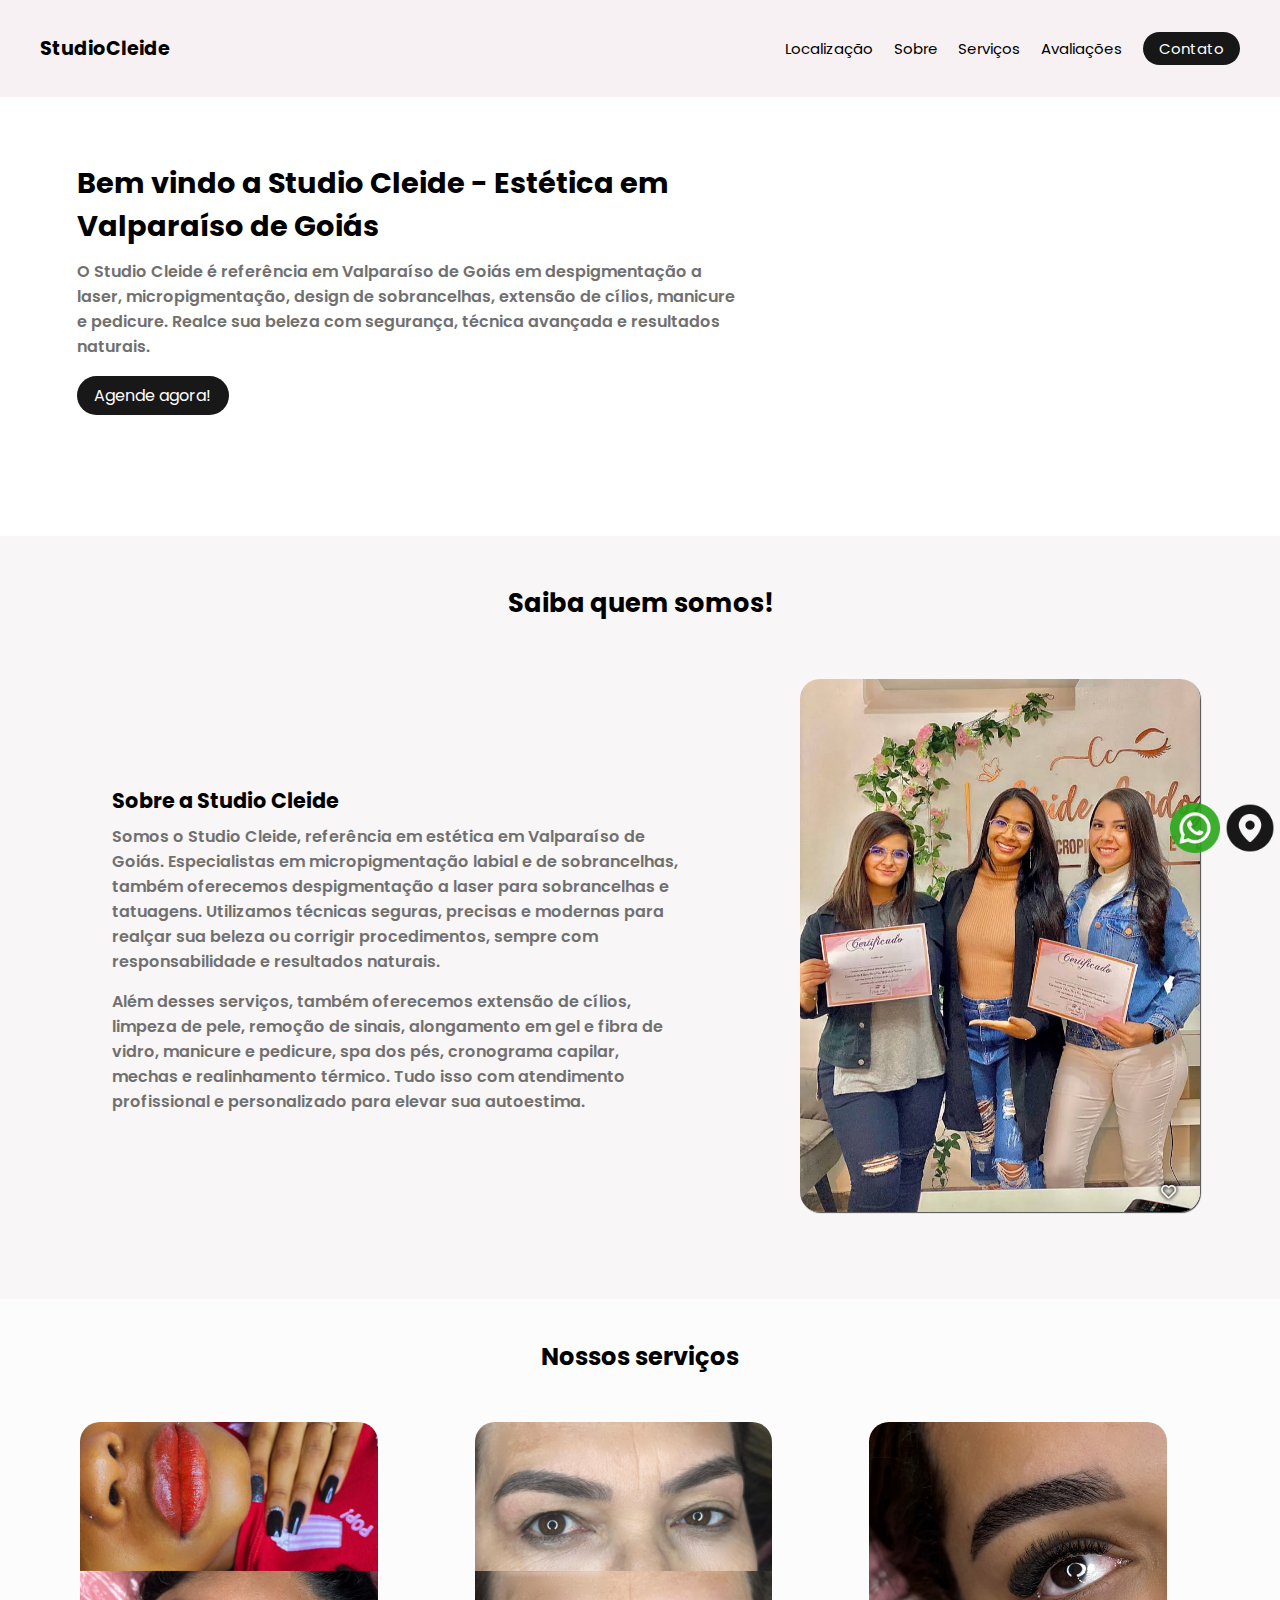
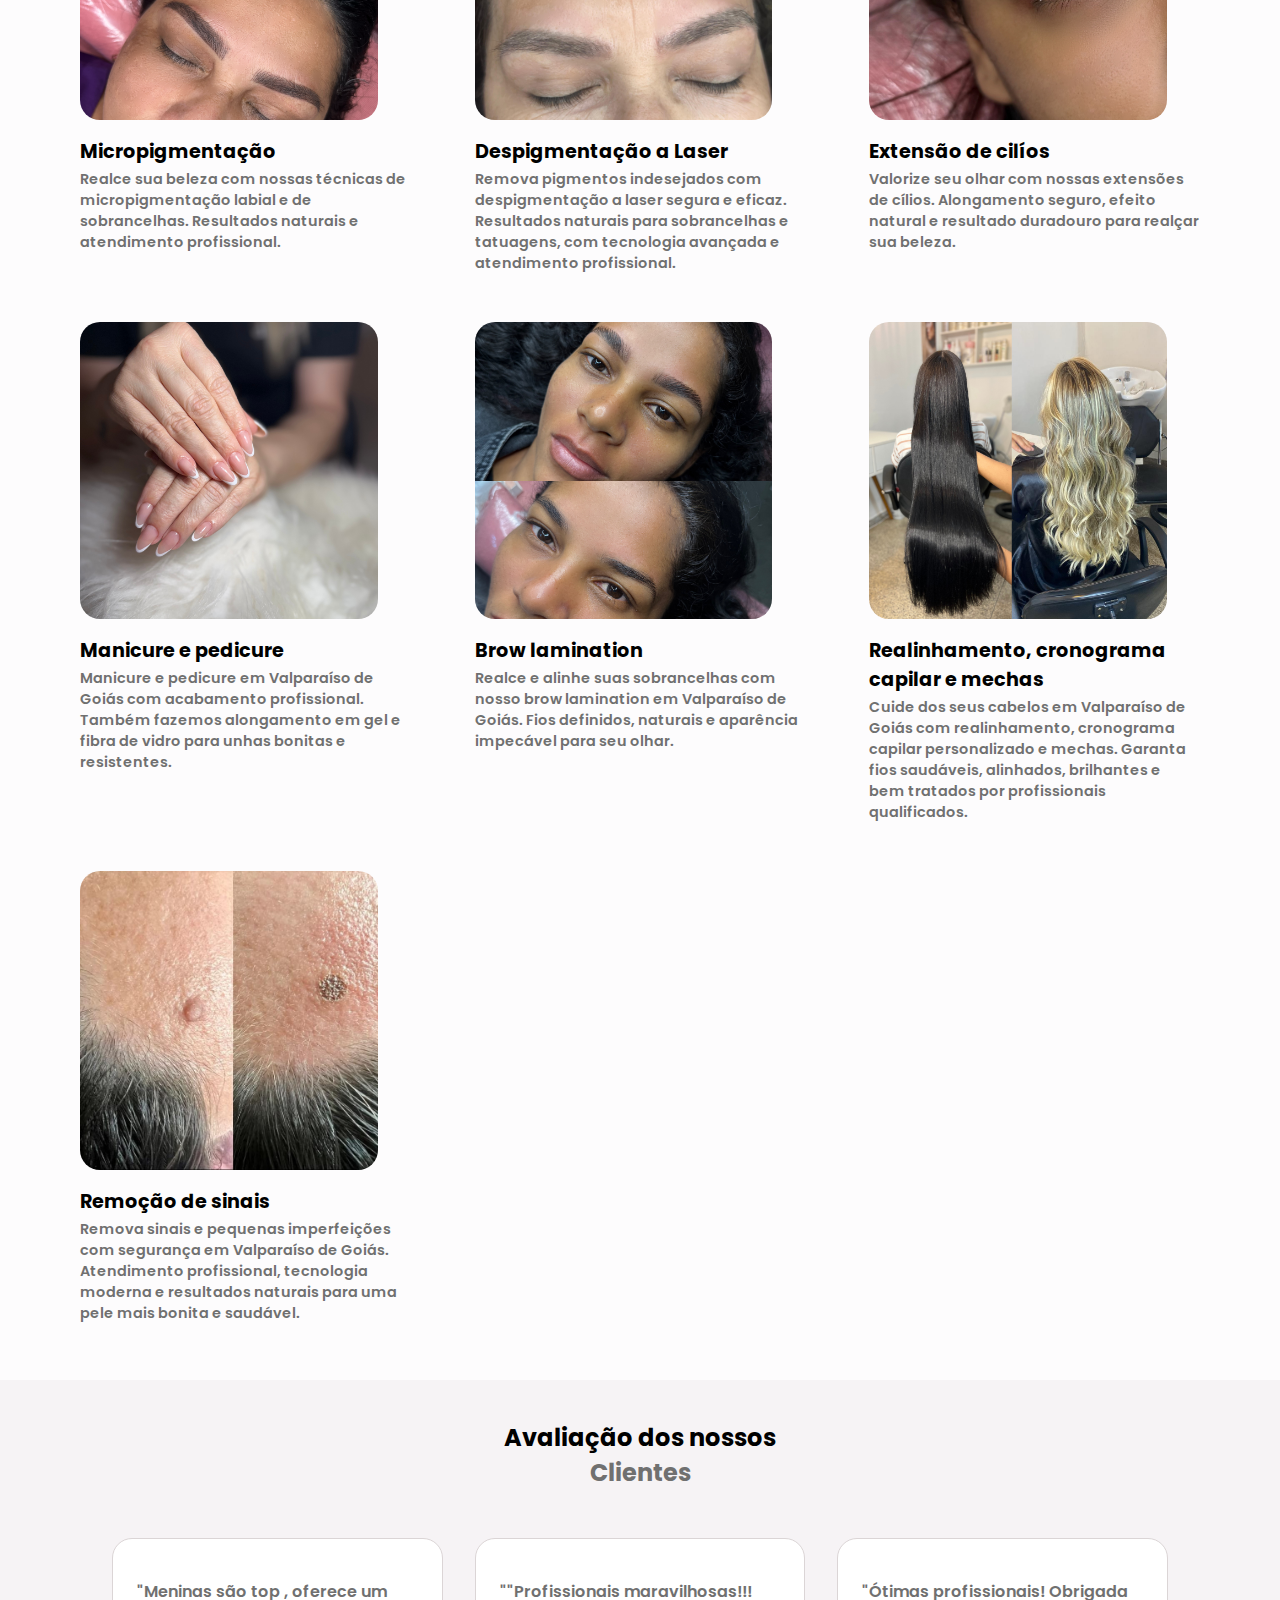
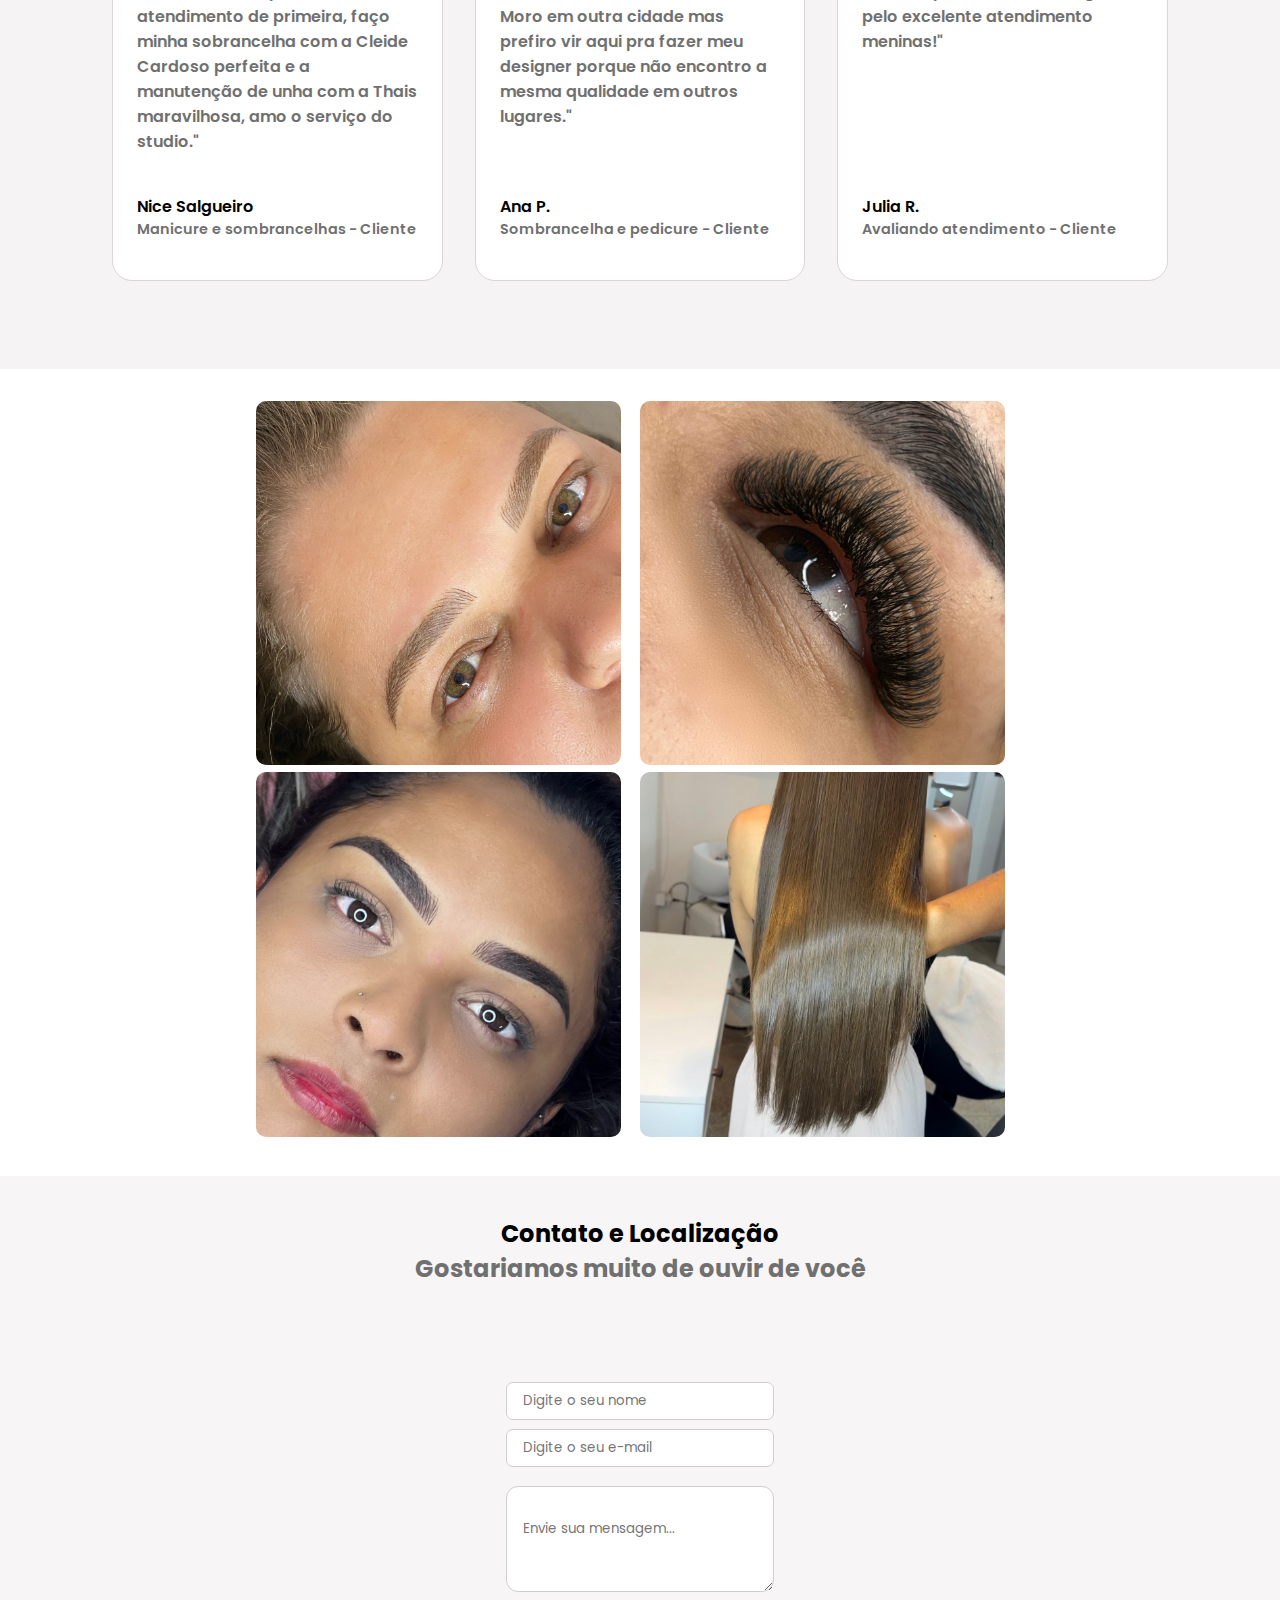
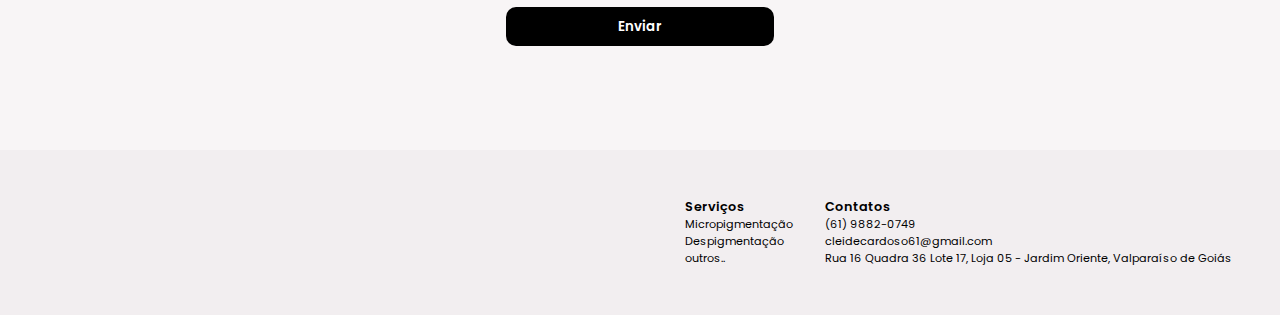
<file: index.html>
<!DOCTYPE html>
<html lang="pt-BR">
  <head>
    <meta charset="UTF-8">
    <meta name="viewport" content="width=device-width, initial-scale=1.0">
    <title>Studio Cleide | Estética e Micropigmentação Valparaíso de Goiás
    </title>
    <meta name="description"
      content="Studio Cleide oferece serviços de estética, micropigmentação, despigmentação, manicure, pedicure, extensão de cílios em Valparaíso de Goiás. Agende sua consulta e transforme sua beleza!">
    <meta name="robots" content="index, follow">
    <meta name="keywords"
      content="estética, micropigmentação, sombrancelhas, labial, despigmentação, manicure, pedicure, extensão de cílios, Valparaíso de Goiás, beleza">
    <meta name="geo.region" content="BR-GO">
    <meta name="geo.position" content="-16.0651;-47.9757">
    <meta name="ICBM" content="-16.0651, -47.9757">
    <link rel="canonical" href="https://studiocleide.com.br/">

    <!-- Open Graph / Facebook -->
    <meta property="og:type" content="website">
    <meta property="og:url" content="https://studiocleide.com.br/">
    <meta property="og:title"
      content="Studio Cleide | Estética e Micropigmentação em Valparaíso de Goiás">
    <meta property="og:description"
      content="Estúdio especializado em micropigmentação, estética e cuidados de beleza. Agende seu horário.">
    <meta property="og:image"
      content="https://www.studiocleide.com.br/src/assets/logostudio.png">

    <link rel="stylesheet" href="./src/css/style.css">
    <link rel="preconnect" href="https://fonts.googleapis.com">
    <link rel="preconnect" href="https://fonts.gstatic.com" crossorigin>
    <link
      href="https://fonts.googleapis.com/css2?family=Inter:ital,opsz,wght@0,14..32,100..900;1,14..32,100..900&family=Lato:ital,wght@0,100;0,300;0,400;0,700;0,900;1,100;1,300;1,400;1,700;1,900&family=Poppins:ital,wght@0,100;0,200;0,300;0,400;0,500;0,600;0,700;0,800;0,900;1,100;1,200;1,300;1,400;1,500;1,600;1,700;1,800;1,900&family=Roboto:ital,wght@0,100..900;1,100..900&display=swap"
      rel="stylesheet">

    <link rel="shortcut icon" href="./src/assets/logostudio.png"
      type="image/x-icon">
    <!-- Schema Markup para Studio Cleide - SEO Local -->
    <script type="application/ld+json">{
  "@context": "https://schema.org",
  "@type": "BeautySalon",
  "name": "Studio Cleide",
  "alternateName": "Studio Cleide Cardozo",
  "description": "Studio Cleide é referência em estética em Valparaíso de Goiás, oferecendo micropigmentação, despigmentação a laser, design de sobrancelhas, extensão de cílios, manicure e pedicure com técnicas avançadas e resultados naturais.",
  "url": "https://www.studiocleide.com.br",
  "logo": "https://www.studiocleide.com.br/src/assets/logostudio.png",
  "image": [
    "https://www.studiocleide.com.br/src/assets/Img-Sobre.jpg",
    "https://www.studiocleide.com.br/src/assets/Galeria11.png",
    "https://www.studiocleide.com.br/src/assets/Galeria2.png"
  ],
  "telephone": "+5561998820749",
  "email": "cleidecardoso61@gmail.com",
  "address": {
    "@type": "PostalAddress",
    "streetAddress": "Rua 16 Quadra 36 Lote 17, Loja 05",
    "addressLocality": "Valparaíso de Goiás",
    "addressRegion": "GO",
    "postalCode": "72870-000",
    "addressCountry": "BR"
  },
  "geo": {
    "@type": "GeoCoordinates",
    "latitude": -16.0676655,
    "longitude": -47.9888836
  },
  "openingHoursSpecification": [
    {
      "@type": "OpeningHoursSpecification",
      "dayOfWeek": [
        "Monday",
        "Tuesday",
        "Wednesday",
        "Thursday",
        "Friday"
      ],
      "opens": "08:00",
      "closes": "18:00"
    },
    {
      "@type": "OpeningHoursSpecification",
      "dayOfWeek": "Saturday",
      "opens": "08:00",
      "closes": "16:00"
    }
  ],
  "priceRange": "$$",
  "currenciesAccepted": "BRL",
  "paymentAccepted": "Cash, Credit Card, Debit Card, PIX",
  "areaServed": {
    "@type": "City",
    "name": "Valparaíso de Goiás",
    "containedInPlace": {
      "@type": "State",
      "name": "Goiás"
    }
  },
  "serviceArea": {
    "@type": "GeoCircle",
    "geoMidpoint": {
      "@type": "GeoCoordinates",
      "latitude": -16.0676655,
      "longitude": -47.9888836
    },
    "geoRadius": "30000"
  },
  "hasOfferCatalog": {
    "@type": "OfferCatalog",
    "name": "Serviços de Estética",
    "itemListElement": [
      {
        "@type": "Offer",
        "itemOffered": {
          "@type": "Service",
          "name": "Micropigmentação",
          "description": "Micropigmentação labial e de sobrancelhas com técnicas avançadas e resultados naturais"
        }
      },
      {
        "@type": "Offer",
        "itemOffered": {
          "@type": "Service",
          "name": "Despigmentação a Laser",
          "description": "Remoção de pigmentos indesejados com despigmentação a laser segura e eficaz"
        }
      },
      {
        "@type": "Offer",
        "itemOffered": {
          "@type": "Service",
          "name": "Extensão de Cílios",
          "description": "Extensão de cílios com efeito natural e resultado duradouro"
        }
      },
      {
        "@type": "Offer",
        "itemOffered": {
          "@type": "Service",
          "name": "Manicure e Pedicure",
          "description": "Manicure e pedicure profissional com alongamento em gel e fibra de vidro"
        }
      },
      {
        "@type": "Offer",
        "itemOffered": {
          "@type": "Service",
          "name": "Brow Lamination",
          "description": "Realinhamento e definição de sobrancelhas com brow lamination"
        }
      },
      {
        "@type": "Offer",
        "itemOffered": {
          "@type": "Service",
          "name": "Tratamentos Capilares",
          "description": "Realinhamento térmico, cronograma capilar e mechas"
        }
      },
      {
        "@type": "Offer",
        "itemOffered": {
          "@type": "Service",
          "name": "Remoção de Sinais",
          "description": "Remoção segura de sinais e pequenas imperfeições"
        }
      }
    ]
  },
  "review": [
    {
      "@type": "Review",
      "reviewRating": {
        "@type": "Rating",
        "ratingValue": "5",
        "bestRating": "5"
      },
      "author": {
        "@type": "Person",
        "name": "Nice Salgueiro"
      },
      "reviewBody": "Meninas são top, oferece um atendimento de primeira, faço minha sobrancelha com a Cleide Cardoso perfeita e a manutenção de unha com a Thais maravilhosa, amo o serviço do studio."
    },
    {
      "@type": "Review",
      "reviewRating": {
        "@type": "Rating",
        "ratingValue": "5",
        "bestRating": "5"
      },
      "author": {
        "@type": "Person",
        "name": "Ana P."
      },
      "reviewBody": "Profissionais maravilhosas!!! Moro em outra cidade mas prefiro vir aqui pra fazer meu designer porque não encontro a mesma qualidade em outros lugares."
    },
    {
      "@type": "Review",
      "reviewRating": {
        "@type": "Rating",
        "ratingValue": "5",
        "bestRating": "5"
      },
      "author": {
        "@type": "Person",
        "name": "Julia R."
      },
      "reviewBody": "Ótimas profissionais! Obrigada pelo excelente atendimento meninas!"
    }
  ],
  "aggregateRating": {
    "@type": "AggregateRating",
    "ratingValue": "5.0",
    "reviewCount": "3",
    "bestRating": "5",
    "worstRating": "1"
  },
  "founder": {
    "@type": "Person",
    "name": "Cleide Cardozo"
  },
  "sameAs": [
    "https://wa.me/61998820749",
    "https://www.google.com/maps/place/Studio+Cleide+Cardozo/@-16.0676655,-47.9888836"
  ]
}
</script>

    <!-- Schema adicional para Organização Local -->
    <script type="application/ld+json">
{
  "@context": "https://schema.org",
  "@type": "LocalBusiness",
  "name": "Studio Cleide",
  "description": "Estúdio de beleza especializado em micropigmentação, despigmentação a laser e outros serviços estéticos em Valparaíso de Goiás",
  "address": {
    "@type": "PostalAddress",
    "streetAddress": "Rua 16 Quadra 36 Lote 17, Loja 05",
    "addressLocality": "Valparaíso de Goiás",
    "addressRegion": "GO",
    "postalCode": "72870-000",
    "addressCountry": "BR"
  },
  "geo": {
    "@type": "GeoCoordinates",
    "latitude": -16.0676655,
    "longitude": -47.9888836
  },
  "telephone": "+5561998820749",
  "email": "cleidecardoso61@gmail.com",
  "url": "https://www.studiocleide.com.br",
  "image": "https://www.studiocleide.com.br/src/assets/logostudio.png",
  "priceRange": "$$",
  "hasMap": "https://www.google.com/maps/place/Studio+Cleide+Cardozo/@-16.0676655,-47.9888836"
}
</script>

    <!-- Schema para Breadcrumbs -->
    <script type="application/ld+json">
{
  "@context": "https://schema.org",
  "@type": "BreadcrumbList",
  "itemListElement": [
    {
      "@type": "ListItem",
      "position": 1,
      "name": "Home",
      "item": "https://www.studiocleide.com.br"
    },
    {
      "@type": "ListItem",
      "position": 2,
      "name": "Sobre",
      "item": "https://www.studiocleide.com.br#sobre"
    },
    {
      "@type": "ListItem",
      "position": 3,
      "name": "Serviços",
      "item": "https://www.studiocleide.com.br#service"
    },
    {
      "@type": "ListItem",
      "position": 4,
      "name": "Contato",
      "item": "https://www.studiocleide.com.br#formulary"
    }
  ]
}
</script>
  </head>
  <body>
    <header>
      <h2>
        StudioCleide
      </h2>
      <nav class="navbar">
        <ul class="list">
          <li class="Local"><a href="#">Localização</a></li>
          <li class="Sobre"><a href="#">Sobre</a></li>
          <li class="Service"><a href="#">Serviços</a></li>
          <li class="Avaliation"><a href="#">Avaliações</a></li>
          <li class="contact"><a
              href="https://wa.me/61998820749?text=Olá! vi seu site e gostaria de agendar um serviço!"
              target="_blank">Contato</a></li>
        </ul>
      </nav>
      <button class="hamburguer-btn"><img
          src="./src/assets/hamburger (1).png"
          alt="botão hamburger"></button>
    </header>
    <main>
      <section id="hero">
        <div class="text-hero">
          <h1>Bem vindo a Studio Cleide - Estética em Valparaíso de
            Goiás</h1>
          <p> O Studio Cleide é referência em Valparaíso de Goiás em
            despigmentação a laser, micropigmentação, design de
            sobrancelhas, extensão de cílios, manicure e pedicure.
            Realce sua beleza com segurança, técnica avançada e
            resultados naturais.</p>
          <a class="contact-link"
            href="https://wa.me/61998820749?text=Olá! vi seu site e gostaria de agendar um serviço"
            target="_blank">Agende agora!</a>
        </div>
      </section>

      <section id="sobre">
        <h2 class="sobre-title">Saiba quem somos!</h2>
        <div id="box-content-sobre">
          <div class="text-sobre">
            <h3 class="subtitle">Sobre a Studio Cleide</h3>
            <p class="first-decription"> Somos o Studio Cleide,
              referência em estética em
              Valparaíso de Goiás. Especialistas em
              micropigmentação labial e de sobrancelhas, também
              oferecemos despigmentação a laser para sobrancelhas
              e tatuagens. Utilizamos técnicas seguras, precisas e
              modernas para realçar sua beleza ou corrigir
              procedimentos, sempre com responsabilidade e
              resultados naturais.</p>
            <p>Além desses serviços, também oferecemos extensão de
              cílios, limpeza de pele, remoção de sinais,
              alongamento em gel e fibra de vidro, manicure e
              pedicure, spa dos pés, cronograma capilar, mechas e
              realinhamento térmico. Tudo isso com atendimento
              profissional e personalizado para elevar sua
              autoestima.</p>
          </div>
          <div class="img-sobre">
            <img src="./src/assets/Img-Sobre.jpg"
              alt="Certificado-imagem">
          </div>
        </div>
      </section>

      <section id="service">
        <h2>Nossos serviços</h2>
        <div class="box-service">
          <div class="service-item">
            <img src="./src/assets/Labios-Sombrancelha.png"
              alt="imagem micropigmentação Valparaíso de Goiás">
            <h3>Micropigmentação</h3>
            <p> Realce sua beleza com nossas técnicas de
              micropigmentação labial e de sobrancelhas.
              Resultados naturais e atendimento profissional.</p>
          </div>

          <div class="service-item">
            <img src="./src/assets/img-0101010.jpg"
              alt="imagem despigmentação Valparaíso de Goiás">
            <h3>Despigmentação a Laser</h3>
            <p>
              Remova pigmentos indesejados com despigmentação a
              laser segura e eficaz. Resultados naturais para
              sobrancelhas e tatuagens, com tecnologia avançada e
              atendimento profissional.
            </p>
          </div>
          <div class="service-item">
            <img src='./src/assets/cilios.png'
              alt="imagem extensão de cilios Valparaíso de Goiás">
            <h3>Extensão de cilíos </h3>
            <p>
              Valorize seu olhar com nossas extensões de
              cílios. Alongamento seguro, efeito natural e
              resultado duradouro para realçar sua beleza.
            </p>
          </div>
          <div class="service-item">
            <img src="./src/assets/unhas.png"
              alt="imagem manicure e pedicure Valparaíso de Goiás">
            <h3>Manicure e pedicure </h3>
            <p>
              Manicure e pedicure em Valparaíso de Goiás com
              acabamento profissional. Também fazemos alongamento
              em gel e fibra de vidro para unhas bonitas e
              resistentes.</p>
          </div>
          <div class="service-item">
            <img src="./src/assets/Brow Lamitation.png"
              alt="imagem brow lamination Valparaíso de Goiás">
            <h3>Brow lamination</h3>
            <p> Realce e alinhe suas sobrancelhas com nosso brow
              lamination em Valparaíso de Goiás. Fios definidos,
              naturais e aparência impecável para seu olhar.</p>
          </div>
          <div class="service-item">
            <img src="./src/assets/Cabelos.png"
              alt="imagem cabelos Valparaíso de Goiás">
            <h3>Realinhamento, cronograma capilar e mechas</h3>
            <p>
              Cuide dos seus cabelos em Valparaíso de Goiás com
              realinhamento, cronograma capilar personalizado e
              mechas. Garanta fios saudáveis, alinhados,
              brilhantes e bem tratados por profissionais
              qualificados.</p>
          </div>
          <div class="service-item">
            <img src="./src/assets/sinais.jpg"
              alt="imagem remoção de sinais Valparaíso de Goiás">
            <h3>Remoção de sinais</h3>
            <p>
              Remova sinais e pequenas imperfeições com segurança
              em Valparaíso de Goiás. Atendimento profissional,
              tecnologia moderna e resultados naturais para uma
              pele mais bonita e saudável.
            </p>
          </div>
        </div>
      </section>
      <section id="avaliation">
        <h2>Avaliação dos nossos <span
            class="break-line">Clientes</span></h2>
        <div class="box-avaliations">
          <div class="text-avaliation">
            <p>"Meninas são top , oferece um atendimento de primeira, faço minha sobrancelha com a Cleide Cardoso perfeita e a manutenção de unha com a Thais maravilhosa, amo o serviço do studio."</p>
            <div class="space">
              <p class="name">Nice Salgueiro</p>
              <p class="typevalue">Manicure e
                sombrancelhas -
                Cliente</p>
            </div>
          </div>
          <div class="text-avaliation">
            <p>""Profissionais maravilhosas!!! Moro em outra
              cidade mas prefiro vir aqui pra fazer meu
              designer porque não encontro a mesma
              qualidade
              em outros lugares."</p>
            <div class="space">
              <p class="name">Ana P.</p>
              <p class="typevalue">Sombrancelha e pedicure
                -
                Cliente </p>
            </div>
          </div>
          <div class="text-avaliation">
            <p>"Ótimas profissionais!
              Obrigada pelo excelente atendimento
              meninas!"</p>
            <div class="space">
              <p class="name">Julia R.</p>
              <p class="typevalue">Avaliando atendimento -
                Cliente</p>
            </div>
          </div>
        </div>
      </section>

      <section id="gallery">
        <div class="box-gallery">
          <div class="first-column">
            <div class="box-img">
              <img
                src="./src/assets/Galeria11.png"
                alt="galeria-image">
            </div>
            <div class="box-img">
              <img
                src="./src/assets/Galeria2.png"
                alt="galeria-image">
            </div>
          </div>
          <div class="second-column">
            <div class="box-img">
              <img
                src="./src/assets/Galeria3.png"
                alt="galeria-image">
            </div>
            <div class="box-img">
              <img
                src="./src/assets/Galeria4.png"
                alt="galeria-image">
            </div>
          </div>
        </div>
      </section>
      <section id="formulary">
        <h2>Contato e Localização<span
            class="break-line">Gostariamos muito de ouvir de
            você</span></h2>
        <div id="box-formulary">
          <form
            action='https://usebasin.com/f/e494057ebedb'
            method="post" id="form-contact">
            <input type="text" name="name"
              placeholder="Digite o seu nome"
              id="name-input"
              required>
            <input type="email" name="email"
              id="email-input"
              placeholder="Digite o seu e-mail" required>
            <textarea name="message" id="message-text"
              placeholder="Envie sua mensagem..."
              required></textarea>
            <input type="submit" value="Enviar" class="btn-submit">
          </form>
        </div>
      </section>
      <address id="modal">
        <h2>
          Nosso <span>endereço</span>
        </h2>
        <iframe
          src="https://www.google.com/maps/embed?pb=!1m18!1m12!1m3!1d3160.0201173421115!2d-47.99145852575565!3d-16.067660329741543!2m3!1f0!2f0!3f0!3m2!1i1024!2i768!4f13.1!3m3!1m2!1s0x93598568c2dbe9a1%3A0x83fb1be1a9422bcc!2sStudio%20Cleide%20Cardozo!5e1!3m2!1spt-BR!2sbr!4v1751654615370!5m2!1spt-BR!2sbr"
          width="600" height="450" style="border:0;"
          allowfullscreen loading="lazy"
          referrerpolicy="no-referrer-when-downgrade"></iframe>
      </address>
      <div id="hidden-modal"></div>
    </main>
    <footer>
      <nav id="column-footer">
        <ul class="service-footer">
          <li class="li-title"><a href="#">Serviços</a></li>
          <li><a href="#">Micropigmentação</a></li>
          <li><a href="#">Despigmentação</a></li>
          <li><a href="#">outros..</a></li>
        </ul>
        <ul class="contact-footer">
          <li class="li-title"><a href="#">Contatos</a></li>
          <li><a
              href="https://wa.me/61998820749?text=Olá! vi seu site e gostaria de agendar um serviço">(61)
              9882-0749</a></li>
          <li><a
              href="mailto:cleidecardoso61@gmail.com">cleidecardoso61@gmail.com</a></li>

          <li><a
              href="https://www.google.com/maps/place/Studio+Cleide+Cardozo/@-16.067861,-47.989045,363m/data=!3m1!1e3!4m6!3m5!1s0x93598568c2dbe9a1:0x83fb1be1a9422bcc!8m2!3d-16.0676655!4d-47.9888836!16s%2Fg%2F11swzqvbqb?hl=pt-BR&entry=ttu&g_ep=EgoyMDI1MDYzMC4wIKXMDSoASAFQAw%3D%3D"
              target="_blank">Rua 16 Quadra 36 Lote 17,
              Loja
              05 - Jardim Oriente, Valparaíso de
              Goiás</a></li>
        </ul>
      </nav>
    </footer>
    <a
      href="https://www.google.com/maps/place/Studio+Cleide+Cardozo/@-16.0672882,-48.0712863,23221m/data=!3m1!1e3!4m10!1m2!2m1!1sstudio+cleide!3m6!1s0x93598568c2dbe9a1:0x83fb1be1a9422bcc!8m2!3d-16.0676655!4d-47.9888836![base64]!16s%2Fg%2F11swzqvbqb?entry=ttu&g_ep=EgoyMDI1MDcwOC4wIKXMDSoASAFQAw%3D%3D"
      class="local-button"
      target="_blank"><img src="./src/assets/navegacao-gps.png"
        alt="local-button"></a>
    <a
      href="https://wa.me/61998820749?text=Olá! vi seu site e gostaria de agendar um serviço"
      class="whatsapp-button"><img
        src="./src/assets/whatsap-studio.png" alt="contato"></a>

    <script src="./src/js/script.js"></script>
  </body>
</html>
</file>
<file: src/css/style.css>
* {
    margin: 0;
    padding: 0;
    box-sizing: border-box;
    font-family: 'Poppins', sans-serif;
}

:root {
    --primary-color: #ffccf2;
    --title-color: #000;
    --text-color: #707070;
    --button-color:  #0000;
    --button-text-color: #fff;
}

/* resetando listas e links */
li {
    list-style: none;
}

a {
    text-decoration: none;
    color: var(--title-color);
}

body {
    background-color: #faf8f9;
}

/* Cabeçalho */
header {
    display: flex;
    justify-content: space-between;
    align-items: center;
    width: 100%;
    padding: 2rem 2.5rem;
    height: auto;
    background-color: #f7f1f4;
    position: fixed;
    z-index: 3;
}

header h2 {
    font-size: 1.2rem;
}

.list {
    display: flex;
    gap: 1.3rem;
    align-items: center;
    font-size: 15px;
}

.list .contact {
    background-color:#000;
    padding: 0.3rem 1rem;
    border-radius: 30px;
    opacity: 0.9;
    cursor: pointer;
}

.list .contact a {
    color: var(--button-text-color);

}

.list .contact:hover {
    opacity: 1;
    transition: 0.2s ease-in-out;
}

.hamburguer-btn {
    width: 45px;
    display: none;
}

.hamburguer-btn img {
    width: 100%;

}

/* HERO ESTILIZAÇÃO */
#hero {
    padding: 3.5rem 3.8rem;
    padding-top: 130px;
    padding-bottom: 6rem;
    background-color: #ffffff;

}

.text-hero {
    text-align: left;
    max-width: 700px;
    padding: 2rem 1rem;
}

.text-hero h1 {
    margin-bottom: 0.7rem;
    font-size: 1.8rem;
}

.text-hero p {
    color: var(--text-color);
    font-weight: 600;
    margin-bottom: 1.5rem;
}

.text-hero .contact-link {
    background-color: #000;
    color: var(--button-text-color);
    padding: 0.5rem 1.1rem;
    border-radius: 25px;
    opacity: 0.9;
}

.text-hero .contact-link:hover {
    opacity: 1;
    transition: 0.2s ease-in-out;
}

/* SOBRE ESTILO */
#sobre {
    padding: 3rem 3rem;
    background-color: #f9f6f7;
}

#box-content-sobre {
    display: flex;
    align-items: center;
    justify-content: space-between;
    padding: 2rem 2rem;
    gap: 4rem;
}

#sobre .sobre-title {
    text-align: center;
    margin-bottom: 1.5rem;
    font-size: 1.6rem;
}

#sobre .text-sobre {
    padding: 2rem 2rem;
    max-width: 50vw;
}

#sobre .text-sobre .subtitle {
    font-size: 1.3rem;
    margin-bottom: 0.5rem;
}

#sobre .text-sobre p {
    color: var(--text-color);
    font-weight: 600;
    font-size: 1rem;
}

#sobre .text-sobre .first-decription {
    margin-bottom: 15px;
}

#sobre .img-sobre {
    max-width: 400px;

}

.img-sobre img {
    width: 100%;
    border-radius: 20px;
    box-shadow: 1px 1px 1px #000000b0;
}

/* SERVIÇOS*/
#service {
    padding: 2.5rem 3.5rem;
    background-color: #fdfcfd;

}

#service h2 {
    text-align: center;
    font-size: 1.5rem;
    margin-bottom: 2rem;
}

#service .box-service {
    display: grid;
    grid-template-columns: repeat(auto-fit, minmax(300px, 1fr));
    gap: 1rem;
}

.service-item {
    max-width: 100%;
    padding: 1rem 1.5rem;


}

.service-item h3 {
    font-size: 1.2rem;
    margin-top: 10px;
}

.service-item p {
    font-size: 0.9rem;
    margin-top: 3px;
    color: var(--text-color);
    font-weight: 600;
}

.service-item img {
    width: 90%;
    border-radius: 20px;
}

/* SEÇÃO DE AVALIAÇÃO */
#avaliation {
    padding: 2.5rem 3.5rem;
    background-color: #f6f3f5;
}

#avaliation h2 {
    text-align: center;

}

.break-line {
    display: block;
    color: var(--text-color);
}

.box-avaliations {
    display: flex;
    align-items: stretch;
    justify-content: space-between;
    padding: 3rem 3.5rem;
    gap: 2rem;
}

.text-avaliation {
    flex: 1;
    display: flex;
    flex-direction: column;
    justify-content: space-between;
    background-color: #ffffff;
    border: 1px solid #dbd5d6;
    padding: 2.5rem 1.5rem;
    border-radius: 20px;
    color: var(--text-color);
    font-weight: 600;
}

.text-avaliation .space {
    margin-top: 2.5rem;
}

.text-avaliation .name {
    font-weight: 600;
    color: var(--title-color);
}

.text-avaliation .typevalue {
    font-size: 0.9rem;
}

#gallery {
    padding: 2rem 2.5rem;
    background-color: #ffffff;

}

.first-column,
.second-column {
    display: flex;
    justify-content: center;
    align-items: center;

}

.box-img {
    width: 30vw;
}

.box-img img {
    width: 95%;
    border-radius: 10px;
}

/* Formulário */
#formulary {
    padding: 2.5rem 3rem;
    background-color: #f8f5f6;


}

#formulary h2 {
    text-align: center;
    margin-bottom: 2rem;
}

#box-formulary {
    padding: 2rem 2rem;
}

#box-formulary form {
    display: flex;
    flex-direction: column;
    justify-content: center;
    align-items: center;
    padding: 2rem 2rem;
    max-width: 600px;
    margin: 0 auto;
}

#name-input,
#email-input {
    width: 50%;
    padding: 0.5rem 1rem;
    outline: none;
    border-radius: 7px;
    border: none;
    margin-bottom: 9px;
    background-color: #ffffff;
    border: 1px solid #cecece;
}

#message-text {
    padding: 2rem 1rem;
    width: 50%;
    margin-top: 10px;
    border-radius: 12px;
    border: none;
    background-color: #ffffff;
    border: 1px solid #cecece;
    outline: none;
}

.btn-submit {
    width: 50%;
    margin-top: 15px;
    padding: 0.6rem 1rem;
    cursor: pointer;
    background-color: #000;
    color: #fff;
    border: none;
    border-radius: 10px;
    font-weight: 600;
    opacity: 1;
    transition: 0.3s ease-in-out;
}

.btn-submit:hover {
    opacity: 0.9;

}
.btn-local{
    width: 50%;
    margin-top: 15px;
    padding: 0.6rem 1rem;
    cursor: pointer;
    background-color: #cf3131;
    color: #fff;
    border: none;
    border-radius: 10px;
    font-weight: 600;
    opacity: 1;
    transition: 0.3s ease-in-out;

}


/* Endereço estilização */
#modal {
    display: flex;
    flex-direction: column;
    justify-content: center;
    align-items: center;
    background-color: transparent;
    gap: 20px;
    position: fixed;
    z-index: 4;
    top: 50%;
    left: -100%;
    transform: translate(-50%, -50%);
    transition: 0.4s;

}

#hidden-modal {
    display: none;
    position: fixed;
    width: 100%;
    height: 100%;
    inset: 0;
    background: radial-gradient(circle, rgba(3, 3, 3, 0.74) 0%, #000000cb 100%);
    z-index: 3;
    transition: 0.4s ease-in;
}

#modal h2 {
    font-size: 1.9rem;
    text-transform: uppercase;
    color: #fff;
}

#modal h2 span {
    color: var(--primary-color);
}

/* botão contato */
.whatsapp-button {
    position: fixed;
    right: 60px;
    bottom: 40px;
    opacity: 0.9;
    cursor: pointer;

}

.whatsapp-button:hover {
    opacity: 1;
    transition: 0.2s ease-in;
}

.whatsapp-button img {
    width: 50px;
    height: auto;

}
.local-button {
    position: fixed;
    right: 5px;
    bottom: 40px;
    cursor: pointer;
    opacity: 0.9;

}
.local-button:hover{
    opacity: 1;
}
.local-button img{
    width: 50px;
    height: auto;
}
/* footer */
footer {
    padding: 3rem;
    background-color: #f2eef0;
    
}

#column-footer {
    display: flex;
    justify-content: end;
    gap: 2rem;
    font-size: 0.7rem;
    color: var(--text-color);
}

#column-footer .li-title {
    font-size: 0.8rem;
    font-weight: 600;
    color: var(--title-color);
}

/* RESPONSIVO */
@media(max-width: 1050px) {
    .box-avaliations {
        flex-direction: column;
    }

    .text-avaliation {
        margin: 0 auto;
        flex: 0;
        width: 70%;
    }
}

@media(max-width: 900px) {

    html,
    body {
        overflow-x: hidden;
    }

    .navbar {
        display: none;
        position: fixed;
        margin-top: 8px;
        top: 62px;
        right: 20px;
        background-color: #252525;
        padding: 2rem 2rem;
        border-radius: 10px;
        z-index: 1000;
    }

    .navbar .list {
        text-align: left;
        flex-direction: column;
        gap: 10px;

    }
    .navbar .list a{
        color: #ffff;
    }
    .navbar .list a:hover{
        color: #ffa0df;
    }
    .list .contact {
        background-color: transparent;
        padding: 0;
        border-radius: 0;
    }

    .list .contact a {
        color: #ffffff;
    }

    .navbar.active {
        display: block
    }

    .hamburguer-btn {
        display: block;
        background-color: transparent;
        border: none;
        cursor: pointer;
    }
}

@media(max-width: 850px) {
    #sobre {
        padding: 3rem 3rem;
    }

    #box-content-sobre {
        justify-content: center;
        text-align: center;
        gap: 0;
    }

    #sobre .text-sobre {
        max-width: none;
    }

    .img-sobre {
        display: none;
    }
}

@media(max-width: 720px) {

    .service-item {
        text-align: center;
    }

    .service-item img {
        width: 80%;
    }

    #modal iframe {
        width: 80vw;
        height: 60vw;
    }
}

@media(max-width: 630px) {

    .text-hero h1,
    #modal h2 {
        font-size: clamp(1.3rem, 4vw, 2.2rem);
    }

    .text-hero p {
        font-size: 1rem;
    }

    .text-avaliation {
        width: 100%;
    }

    .sobre-title {
        font-size: clamp(1.1rem, 2.6vw, 1.7rem);
    }

    .text-hero p,
    #sobre .text-sobre p {
        font-size: clamp(0.95rem, 2.5vw, 1.15rem);
    }

    #formulary h2 {
        font-size: clamp(1.2rem, 3vw, 1.7rem);
    }

    #box-formulary input,
    #message-text {
        width: 70%;
    }
}

@media(max-width:530px) {
    #sobre {
        margin-top: 4rem;
        padding: 1rem 1rem;
    }

    #hero {
        padding: 1.5rem 1.5rem;
        padding-top: 120px;
    }

    .text-hero,
    #sobre .text-sobre {
        max-width: 95vw;
        width: 100%;
        margin: 0 auto;
        padding-left: 0.5rem;
        padding-right: 0.5rem;

    }

    .text-hero {
        text-align: center;
        padding-bottom: 6rem;
    }

    .text-hero p {
        margin-top: 15px;
    }

    #sobre .text-sobre {
        text-align: left;
    }

    .text-hero p,
    .text-sobre p {
        font-size: clamp(0.9rem, 2.4vw, 1.1rem);

    }

    #service {
        padding: 1.5rem 1.5rem;
    }

    #avaliation {
        padding: 0.5rem 0.5rem;
    }

    #gallery {
        padding: 1rem 1rem;
    }

    #gallery .box-img {
        width: 50%;
    }

    #formulary {
        padding: 1rem 1rem;
        padding-top: 3rem;
    }

    #box-formulary {
        padding: 1rem 1rem;
    }

    #modal iframe {
        width: 90vw;
    }
}

@media(max-width: 430px) {
    #hero {
        padding: 1rem 1rem;
        padding-top: 120px;
    }

    #sobre {
        padding: 0.5rem 0.5rem;
    }

    #sobre .text-sobre {
        padding: 0.3rem 0.3rem;
    }

    #service {
        padding: 0.5rem 0.5rem;
    }
    #formulary{
        padding: 0.5rem 0.5rem;
        padding-top: 3rem;
    }
    .text-avaliation p {
        font-size: 0.8rem;
    }

    .text-avaliation .typevalue {
        font-size: 0.7rem;
    }
    .text-avaliation h2{
        font-size: 1rem;
    }
}

@media(max-width: 390px) {
    .text-hero h1 {
        font-size: 1.2rem;
    }

    #formulary h2 {
        font-size: 1.1rem;
    }
    .text-avaliation p{
        font-size: 0.7rem;
    }
    .typevalue {
        font-size: 0.7rem;
    }
}
</file>
